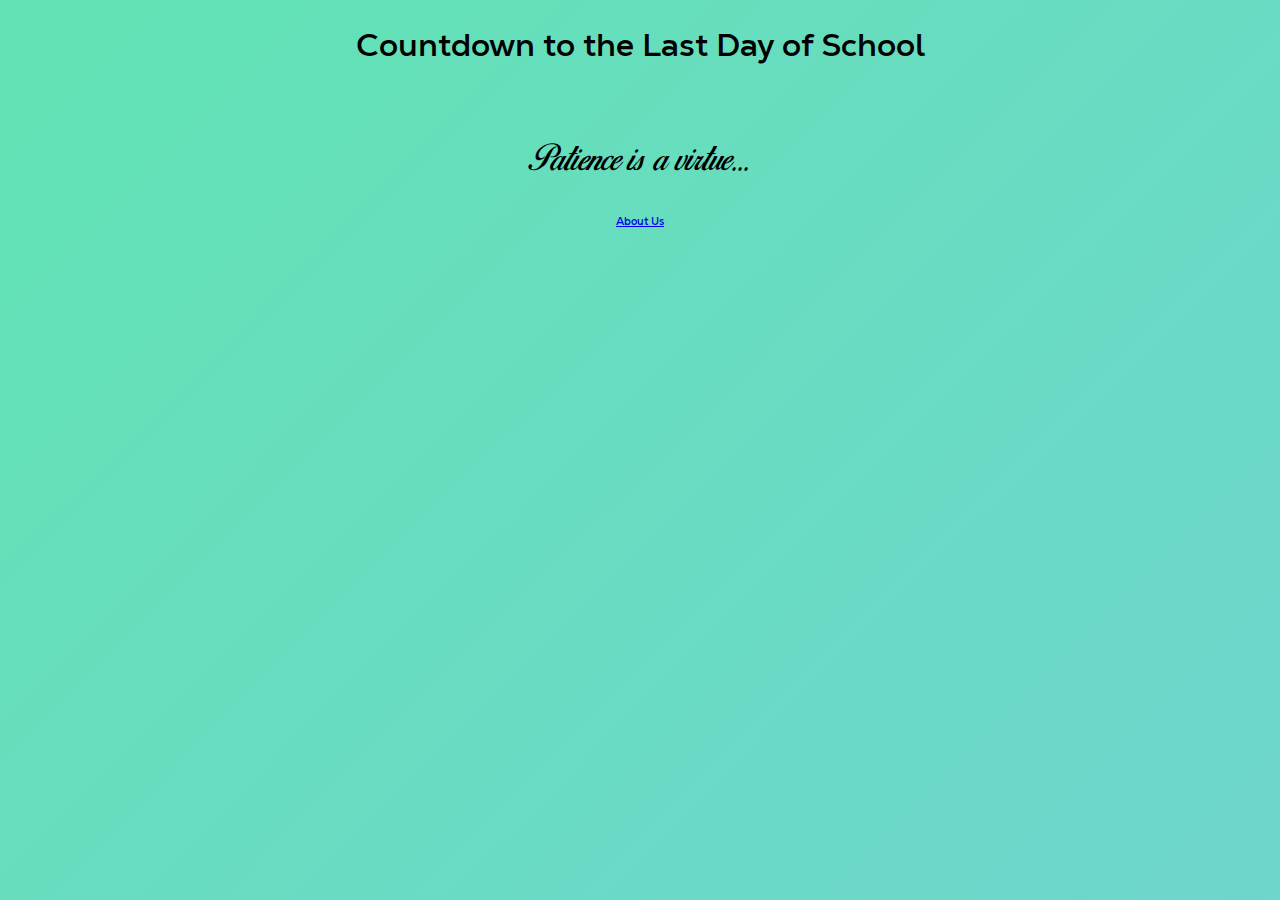
<file: index.html>
<!DOCTYPE html>
<html lang="en" dir="ltr">
  <head>
    <meta charset="utf-8">
    <title>CAHS Countdown</title>
    <script src="index.js"></script>
    <link rel="stylesheet" href="index.css">
  </head>
  <body>
    <!--


We need to write text saying " There are _ numbers of days left"
When we get to 1 day left, we need to say "There is one day left of school!"
Last day of school is june 4th



BONUS: We should add a text saying "That's _ weekdays of school"
maybe factor in breaks/days off? -->

<h1>Countdown to the Last Day of School</h1>
<h2 id="days"></h2>
<h4 id="time"></h4>
<p>Patience is a virtue...</p>

<h6><a href="aboutus.html">About Us</a></h6>


<!--
html
css: gradient background, done, styling text is all we need left to do
js
 -->



  </body>
</html>
</file>
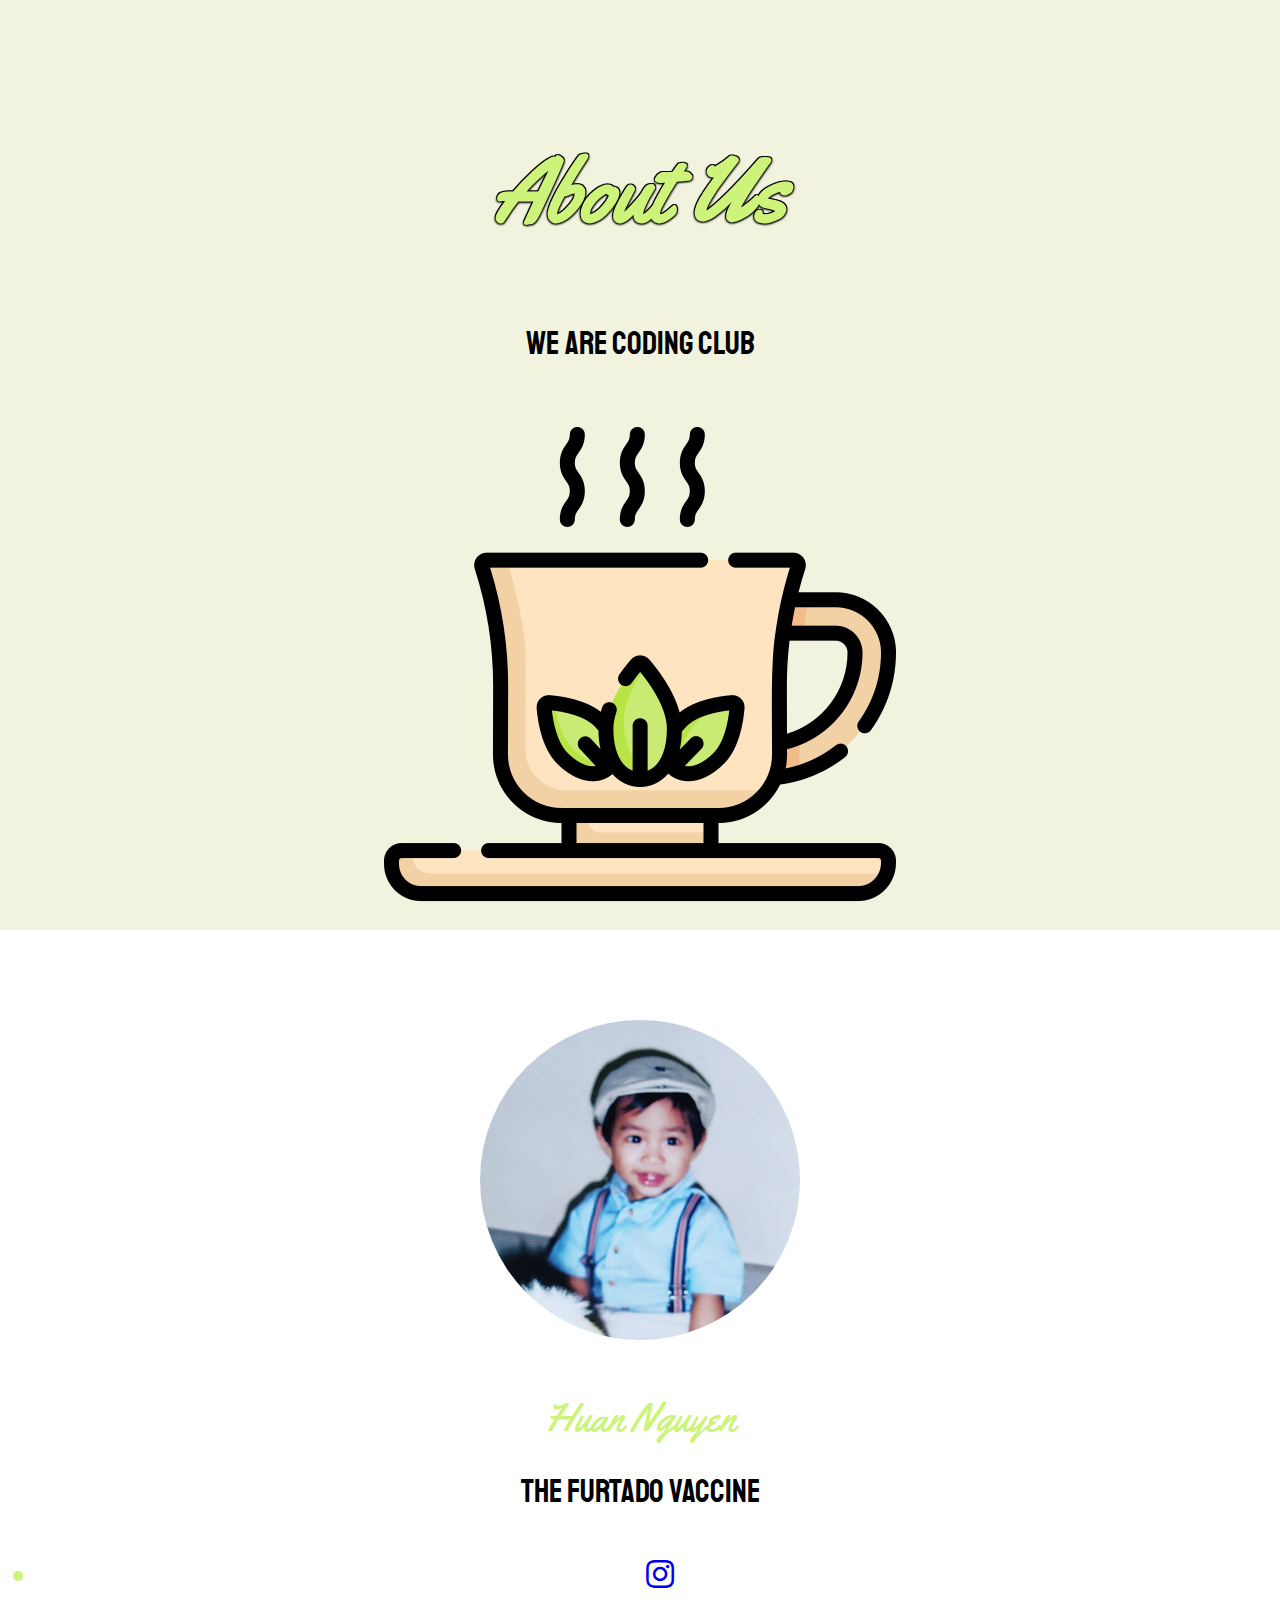
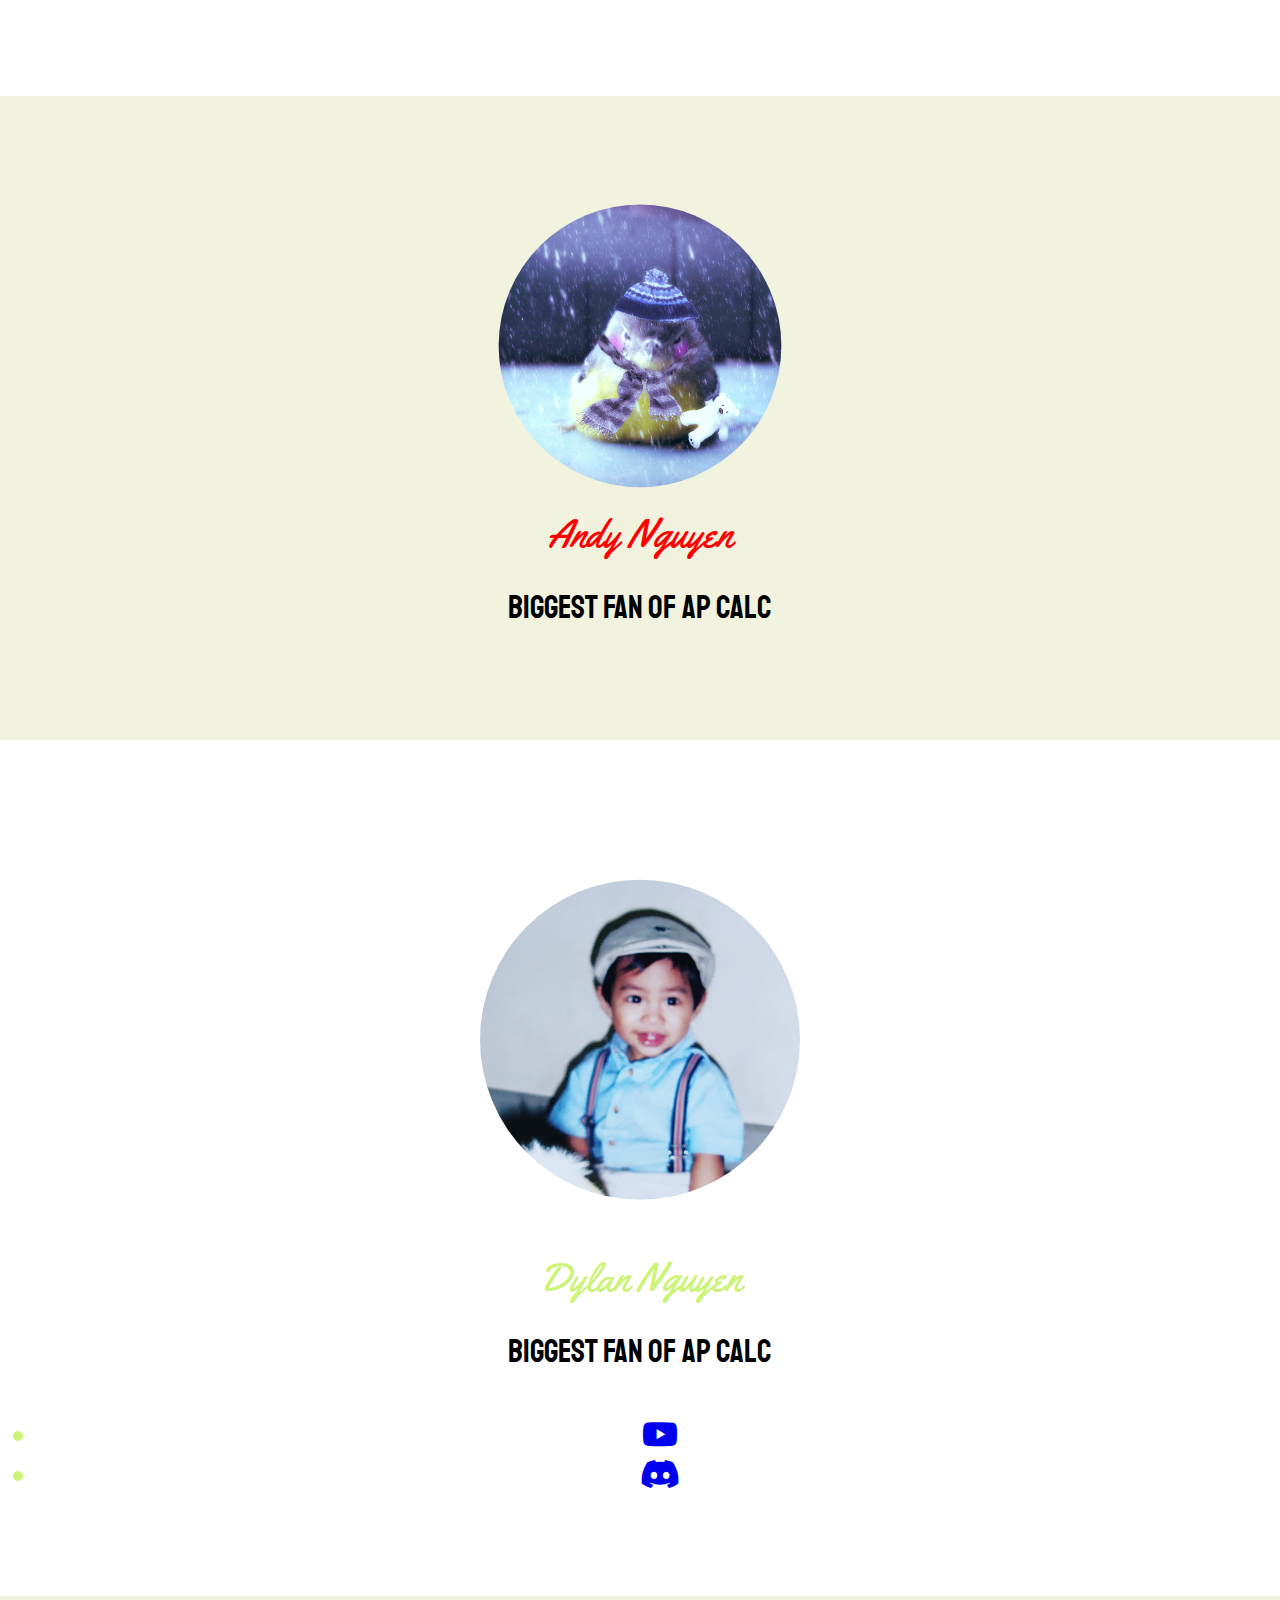
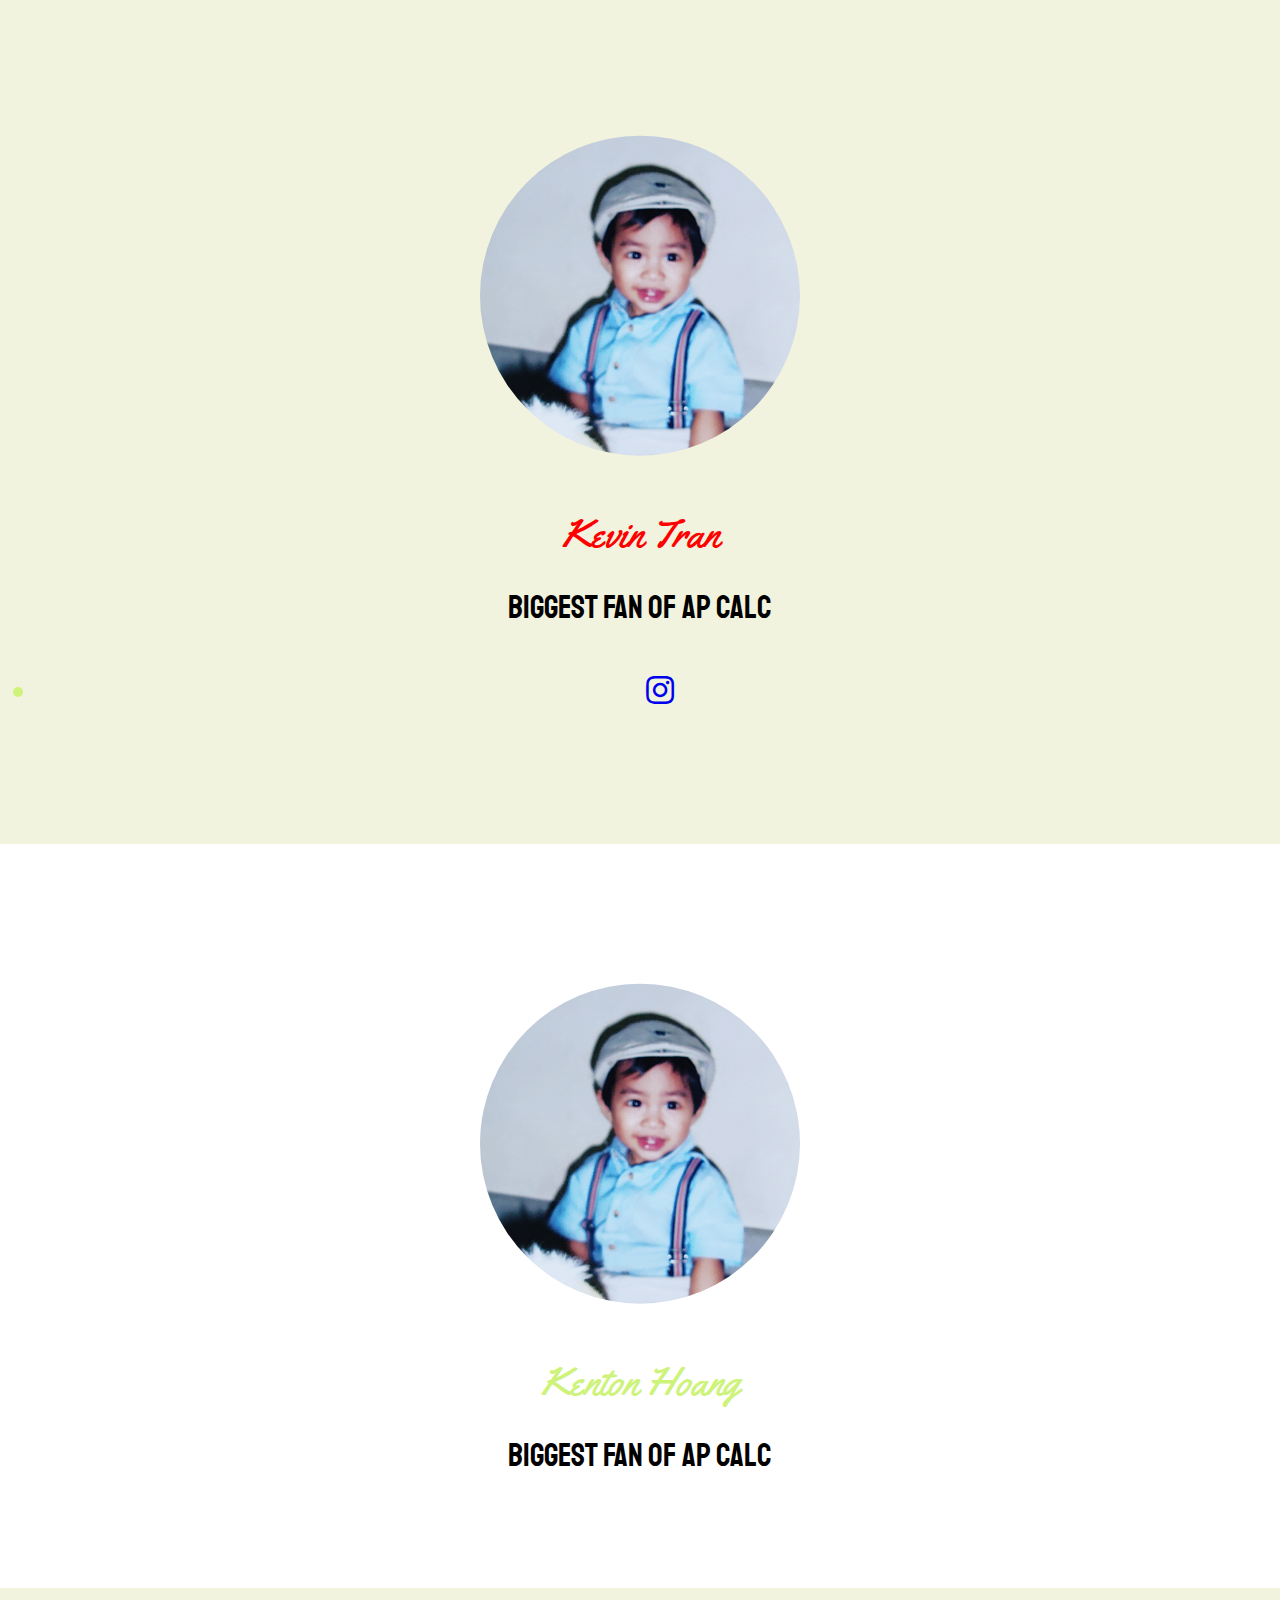
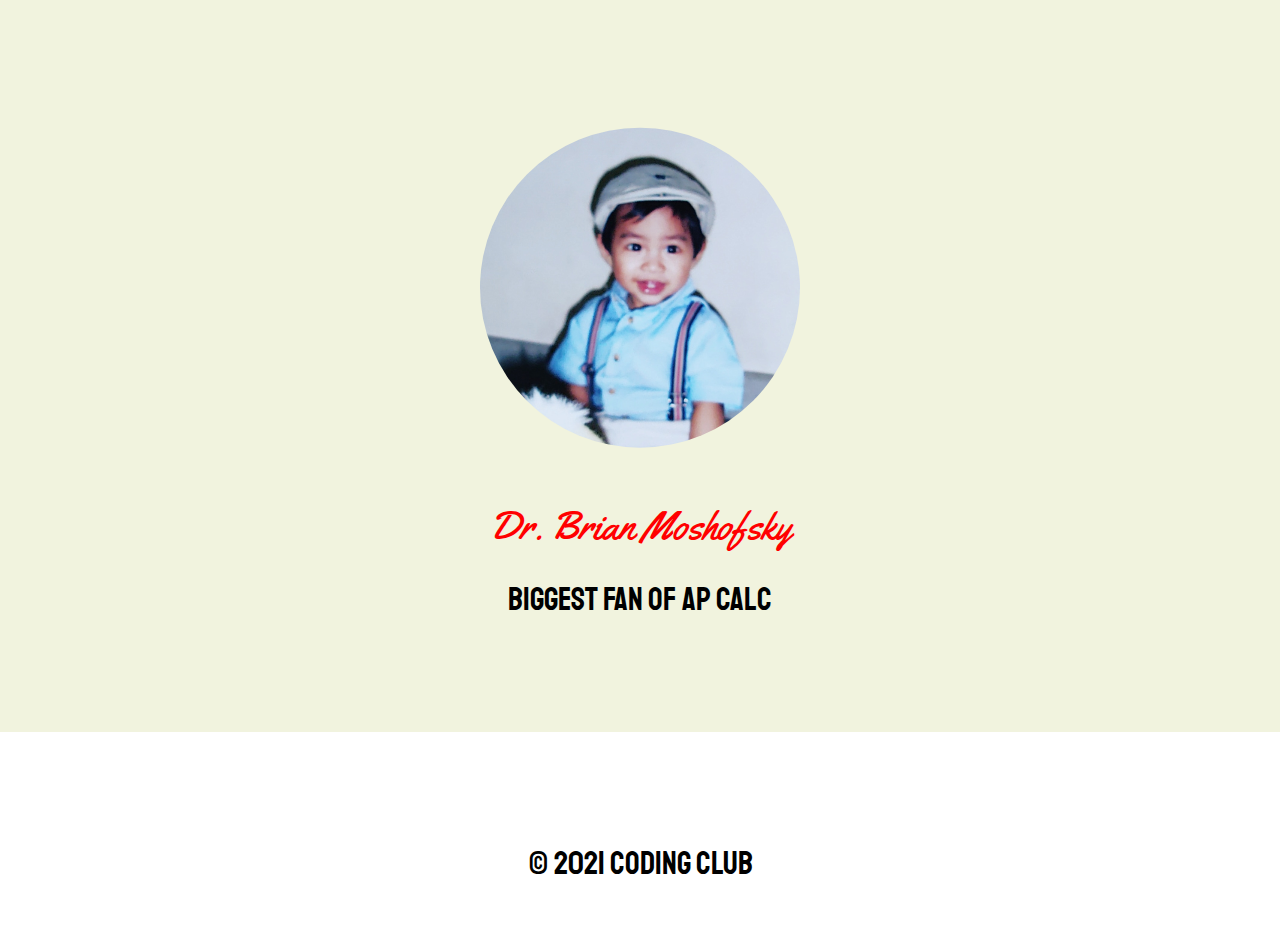
<file: aboutus.html>
<!DOCTYPE html>
<html lang="en" dir="ltr">
  <head>
    <meta charset="utf-8">
    <title>About Us</title>
    <link rel="stylesheet" href="aboutus.css">
    <link rel="icon" href="favicon.ico">
    <link href="https://fonts.googleapis.com/css2?family=Staatliches&display=swap" rel="stylesheet">
    <link href="https://fonts.googleapis.com/css2?family=Staatliches&family=Yellowtail&display=swap" rel="stylesheet">
    <link rel="stylesheet" href="https://pro.fontawesome.com/releases/v5.10.0/css/all.css">
  </head>


  <body>
    <div class="top-container">
      <h1>About Us</h1>
      <p>We Are Coding Club</p>
      <img src="images/tea.png" alt="tea">
    </div>

      <div class="Huan">
        <img class="IMG_20190521_174131_544" src="images/IMG_20190521_174131_544.jpg" alt="IMG_20190521_174131_544-img">
        <h2>Huan Nguyen</h2>
        <p class="intro">The Furtado Vaccine</p>
        <ul>
          <li><a href="https://www.instagram.com/mr_chopsticks/"><i class="fab fa-instagram"></i></a></li>
        </ul>
      </div>


      <div class="Andy">
        <img class="IMG_20190521_174131_544" src="images/andy.jpg" alt="IMG_20190521_174131_544-img">
        <h2 style="color: red;">Andy Nguyen</h2>
        <p class="intro">Biggest fan of AP Calc</p>
      </div>



      <div class="Dylan">
        <img class="IMG_20190521_174131_544" src="images/IMG_20190521_174131_544.jpg" alt="IMG_20190521_174131_544-img">
        <h2>Dylan Nguyen</h2>
        <p class="intro">Biggest fan of AP Calc</p>
        <ul>
          <li> <a href="https://youtube.com/tttechnopro"><i class="fab fa-youtube"></i></a> </li>
          <li> <a href="https://discordapp.com/users/447988136761491456"><i class="fab fa-discord"></i></a> </li>
          <!-- This needs fixing -->
        </ul>
      </div>


      <div class="Kevin">
        <img class="IMG_20190521_174131_544" src="images/IMG_20190521_174131_544.jpg" alt="IMG_20190521_174131_544-img">
        <h2 style="color: red;">Kevin Tran</h2>
        <p class="intro">Biggest fan of AP Calc</p>
        <ul>
          <li><a href="https://www.instagram.com/kevinnn_trann"><i class="fab fa-instagram"></i></a></li>
        </ul>
      </div>


      <div class="Kenton">
        <img class="IMG_20190521_174131_544" src="images/IMG_20190521_174131_544.jpg" alt="IMG_20190521_174131_544-img">
        <h2>Kenton Hoang</h2>
        <p class="intro">Biggest fan of AP Calc</p>
      </div>



      <div class="Brian">
        <img class="IMG_20190521_174131_544" src="images/IMG_20190521_174131_544.jpg" alt="IMG_20190521_174131_544-img">
        <h2 style="color: red;">Dr. Brian Moshofsky</h2>
        <p class="intro">Biggest fan of AP Calc</p>
      </div>



      <p>© 2021 Coding Club</p>
      <!-- We need to fix this up
      <div class="social-menu">
        <ul>
          <li><a href=""><i class="fab fa-facebook"></i></a></li>
          <li><a href=""><i class="fab fa-twitter"></i></a></li>
          <li><a href=""><i class="fab fa-instagram"></i></a></li>
          <li><a href=""><i class="fab fa-youtube"></i></a></li>
          <li><a href=""><i class="fab fa-discord"></i></a></li>
        </ul>
      </div>
-->

<!--https://discordapp.com/users/447988136761491456
https://www.instagram.com/mr_chopsticks/
https://youtube.com/tttechnopro
https://www.instagram.com/kevinnn_trann-->
  </body>
</html>
</file>
<file: index.css>
@font-face {
  font-family: 'Nexa';
    src: url('NexaTextDemo-Bold.ttf');
    font-weight: 400;
    font-style: normal;
}

@font-face {
  font-family: 'Curly';
    src: url('BirdsOfParadisePersonalUseOnly-dX7X.ttf');
    font-weight: 400;
    font-style: normal;
}

h1 {
text-align:center;

}

h2 {
text-align: center;
font-size: 5rem;
}

h4 {
text-align: center;
font-size: 2rem;
}

p {
  text-align: center;
  font-size: 2rem;
  font-family: 'Curly';
}

h6 {
text-align: center;

}

body {
	background: linear-gradient(-45deg, #ffcc7a, #f5bdff, #7fc2f0, #62e3b4);
	background-size: 1000% 1000%;
	animation: gradient 15s ease infinite;
	font-family: 'Nexa';
}


@keyframes gradient {
	0% {
		background-position: 0 50%;
	}
	50% {
		background-position: 100% 50%;
	}
	100% {
		background-position: 0 50%;
	}
}

.new-year {
  font-family: 'Major Mono Display', monospace;
  color: #333333;
  font-size: 20px;
  position: absolute;
  left: 50%;
  top: 50%;
  width: 100%;
  transform: translateX(-50%) translateY(-50%);
  text-align: center;
}
.year {
  position: relative;
  left: 50%;
  display: table;
  font-size: 6em;
  transform: translateX(-50%);
}
.year2 {
  transform: translateX(-50%) rotateX(180deg);
  opacity: 0.2;
}
.digit {
  display: inline-block;
  margin: 0px;
  padding: 0px;
  position: relative;
  opacity: 0;
}
.controls {
  margin-top: 30px;
}
.control {
  display: inline-block;
  padding-left: 20px;
  padding-right: 20px;
  font-size: 0.8em;
  border-left: 1px solid #333333;
  opacity: 0;
  position: relative;
  top: 100px;
}
.control:first-child {
  border-left: none;
}



/*i want to animate the font when the user goes on the website, it'd look nice.*/
</file>
<file: aboutus.css>
body {
  color: #CDF37A;;
  margin: 0;
  text-align: center;
  font-family: 'Staatliches', cursive;
  font-size: 200%;
}

h1 {
  font-size: 5.625rem;
  line-height: 2;
  margin: 0 auto 0 auto;
  font-family: 'Yellowtail', cursive;
  color: #CDF37A;
  text-shadow: -1px 1px 2px #000,
				  1px 1px 2px #000,
				  1px -1px 0 #000,
				  -1px -1px 0 #000;
}

h2 {
  font-size: 2.5rem;
  font-weight: normal;
  margin: 0 auto 0 auto;
  font-family: 'Yellowtail', cursive;
  padding-bottom: 15px;
}

h3 {
  margin: 0 auto 0 auto;
  font-family: 'Yellowtail', cursive;
}

p {
  line-height: 2;
  color: #000000
}

.top-container {
  background-color: #f1f3de;
  position: relative;
  padding-top: 100px;
}

.Huan {
  padding-top: 50px;
}

.Andy {
    background-color: #f1f3de;
    margin: 100px 0;
    padding-top: 100px;
    padding-bottom: 100px;
}

.Dylan {
  margin: 100px 0;
}

.Kevin {
    background-color: #f1f3de;
    margin: 100px 0;
    padding-top: 100px;
    padding-bottom: 100px;
}

.Kenton {
  margin: 100px 0;
}

.Brian {
    background-color: #f1f3de;
    margin: 100px 0;
    padding-top: 100px;
    padding-bottom: 100px;
}

.bottom-container {
  padding: 50px 0 20px;
}

.top-cloud {
  position: absolute;
  right: 300px;
  top: 200px;
  max-height: 150px;
max-width: 200px;
width: 120px;
height: 120px;
}

.bottom-cloud {
  position: absolute;
  left: 250px;
  bottom: 300px;
}

.IMG_20190521_174131_544 {
  width: 400px;
  clip-path: circle(40%);
}

.skill-row {
  width: 50%;
  margin: 100px auto 100px auto;
  text-align: left;
  line-height: 2;
}

.day-image {
  width: 25%;
  float: left;
  margin-right: 50px;
}

.homework-image {
  width: 25%;
  float: right;
  margin-right: 50px;
}

.code-skill-description {
  clear: left;
}

.code2-skill-description {
  clear: right;
}

.intro {
  width: 30%;
  margin:auto;
}

.contact-message {
  width: 40%;
  margin: 40px auto 60px;
}

.btn {
  background: #ffa6a6;
  background-image: -webkit-linear-gradient(top, #ffa6a6, #ff0000);
  background-image: -moz-linear-gradient(top, #ffa6a6, #ff0000);
  background-image: -ms-linear-gradient(top, #ffa6a6, #ff0000);
  background-image: -o-linear-gradient(top, #ffa6a6, #ff0000);
  background-image: linear-gradient(to bottom, #ffa6a6, #ff0000);
  -webkit-border-radius: 8;
  -moz-border-radius: 8;
  border-radius: 8px;
  font-family: 'Staatliches', cursive;
  color: #ffffff;
  font-size: 20px;
  padding: 10px 20px 10px 20px;
  text-decoration: none;
}

.btn:hover {
  background: #ff2b2b;
  background-image: -webkit-linear-gradient(top, #ff2b2b, #d16b6b);
  background-image: -moz-linear-gradient(top, #ff2b2b, #d16b6b);
  background-image: -ms-linear-gradient(top, #ff2b2b, #d16b6b);
  background-image: -o-linear-gradient(top, #ff2b2b, #d16b6b);
  background-image: linear-gradient(to bottom, #ff2b2b, #d16b6b);
  text-decoration: none;
}

a {
  text-decoration: none;
}

a:hover {
  color: #ee9595;
}
.social-menu ul {
    
    top: 50%;
    left: 50%;
    transform: translate(-50%, -50%);
    padding: 0;
    margin: 0;
    display: flex;
}
.social-menu ul li {
    list-style: none;
    margin: 0 10px;
}
.social-menu ul li .fab {
    color: #000000;
    font-size: 25px;
    line-height: 50px;
    transition: .5s;
}
.social-menu ul li .fab:hover {
    color: #ffffff;
}
.social-menu ul li a {
    position: relative;
    display: block;
    width: 50px;
    height: 50px;
    border-radius: 50%;
    background-color: white;
    text-align: center;
    transition: 0.5s;
    transform: translate(0,0px);
    box-shadow: 0px 7px 5px rgba(0, 0, 0, 0.5);
}
.social-menu ul li a:hover {
    transform: rotate(0deg) skew(0deg) translate(0, -10px);
}
.social-menu ul li:nth-child(1) a:hover {
    background-color: #3b5999;
}
.social-menu ul li:nth-child(2) a:hover {
    background-color: #55acee;
}
.social-menu ul li:nth-child(3) a:hover {
    background-color: #e4405f;
}
.social-menu ul li:nth-child(4) a:hover {
    background-color: #cd201f;
}
.social-menu ul li:nth-child(5) a:hover {
    background-color: #7289DA;
}
</file>
